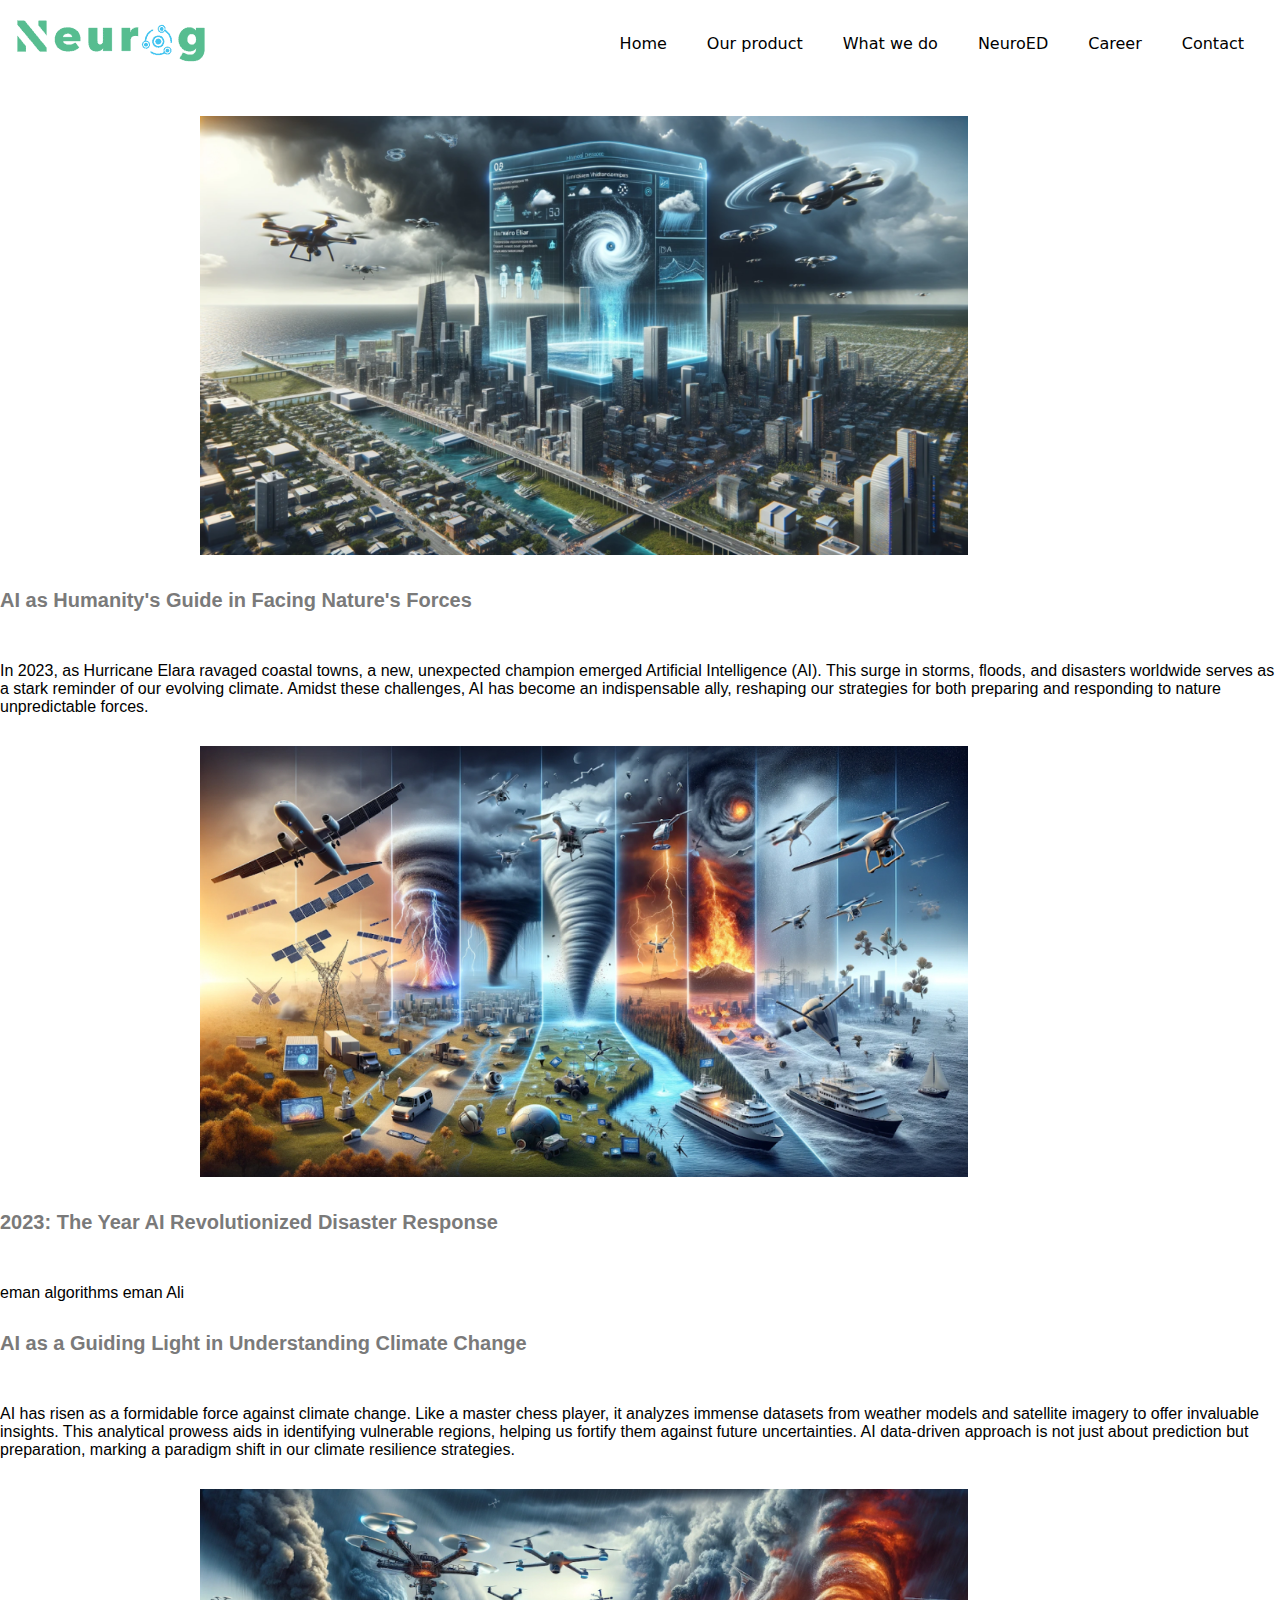
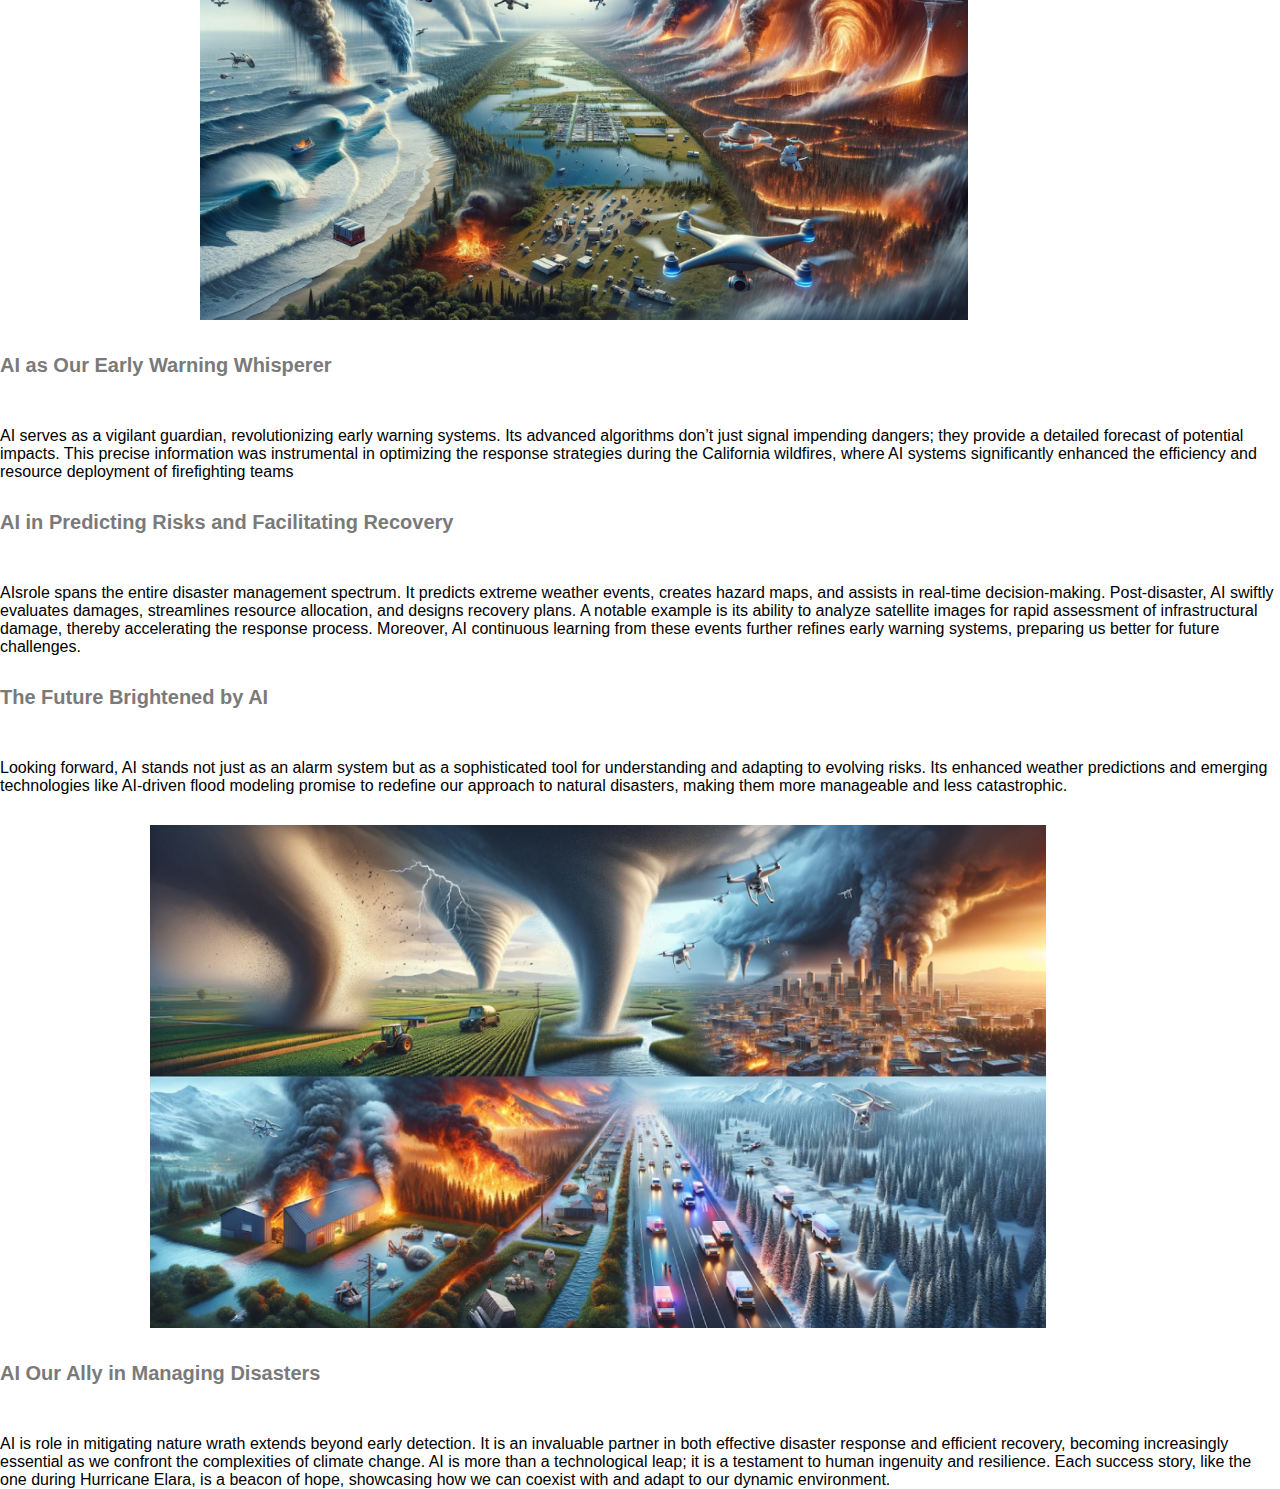
<file: index.html>
<!DOCTYPE html>
<html lang="en">
  <head>
    <meta charset="UTF-8" />
    <meta name="viewport" content="width=device-width, initial-scale=1.0" />
    <title>Neurog</title>
    <link rel="stylesheet" href="Neurog.css">
  </head>
  <body>
    <header class="header">
      <div class="logo">
        <a href="#"><img src="Neurog-logo-01-1-1.png" alt="" /></a>
      </div>
      <nav class="navbar">
        <ul>
          <li><a href="#">Home</a></li>
          <li><a href="#">Our product</a></li>
          <li><a href="#">What we do</a></li>
          <li><a href="#">NeuroED</a></li>
          <li><a href="#">Career</a></li>
          <li><a href="#">Contact</a></li>
        </ul>
      </nav>
    </header>
    <main>
      <section>
        <a href="#"><img src="pic 1.png" alt= "" width="60%"height="50%" style="padding-top: 30px; margin-left: 200px;"></a>
        <h3>
          AI as Humanity's Guide in Facing Nature's Forces</h3>
        <p>
          In 2023, as Hurricane Elara ravaged coastal towns, a new, unexpected
          champion emerged Artificial Intelligence (AI). This surge in storms,
          floods, and disasters worldwide serves as a stark reminder of our
          evolving climate. Amidst these challenges, AI has become an
          indispensable ally, reshaping our strategies for both preparing and
          responding to nature unpredictable forces.
        </p>
        <a href="#"><img src="pic2.jpg" alt= "" width="60%"height="50%" style="padding-top: 30px; margin-left: 200px;"></a>
      </section>
      <section>
        <h3>
          2023: The Year AI Revolutionized Disaster Response</h3>
        <p>
          eman algorithms
           

          eman Ali
        </p>
        <h3>
          AI as a Guiding Light in Understanding Climate Change</h3>
      
        <p>
          AI has risen as a formidable force against climate change. Like a master chess player, 
          it analyzes immense datasets from weather models and satellite imagery to offer invaluable insights. 
          This analytical prowess aids in identifying vulnerable regions, helping us fortify them against future uncertainties.
           AI data-driven approach is not just about prediction but preparation, 
          marking a paradigm shift in our climate resilience strategies.
        </p>
        <a href="#"><img src="pic 3.jpg" alt= "" width="60%"height="50%" style="padding-top: 30px; margin-left: 200px;"></a>
        <h3> 
          AI as Our Early Warning Whisperer</h3>
        <p>AI serves as a vigilant guardian, revolutionizing early warning systems. Its advanced algorithms 
          don’t just signal impending dangers; they provide a detailed forecast of potential impacts. 
          This precise information was instrumental in optimizing the response strategies during the California wildfires, 
          where AI systems significantly enhanced the efficiency
           and resource deployment of firefighting teams</p>
        <h3>
          AI in Predicting Risks and Facilitating Recovery</h3>
        <p>AIsrole spans the entire disaster management spectrum. It predicts extreme weather events, creates hazard maps, 
          and assists in real-time decision-making. Post-disaster, AI swiftly evaluates damages, streamlines resource allocation, 
          and designs recovery plans. A notable example is its ability to analyze satellite images for rapid assessment of infrastructural damage, 
          thereby accelerating the response process. Moreover, AI continuous learning from these events further refines early warning systems, 
          preparing us better for future challenges.</p>
        <h3>
          The Future Brightened by AI</h3>
        <p>Looking forward, AI stands not just as an alarm system but as a 
          sophisticated tool for understanding and adapting to evolving risks. 
          Its enhanced weather predictions and emerging technologies like 
          AI-driven flood modeling promise to redefine our approach to natural disasters, 
          making them more manageable and less catastrophic.</p>
          <a href="#"><img src="pic 4.jpg" alt= "" width="70%"height="50%" style="padding-top: 30px; margin-left: 150px;"></a>
        <h3>
          AI  Our Ally in Managing Disasters</h3>
        <p>AI is role in mitigating nature wrath extends beyond early detection. 
          It is an invaluable partner in both effective disaster response and efficient recovery, 
          becoming increasingly essential as we confront the complexities of climate change. 
          AI is more than a technological leap; it is a testament to human ingenuity and resilience.
           Each success story, like the one during Hurricane Elara, is a beacon of hope, 
          showcasing how we can coexist with and adapt to our dynamic environment.</p>
      </section>
    </main>
  </body>
</html>
</file>
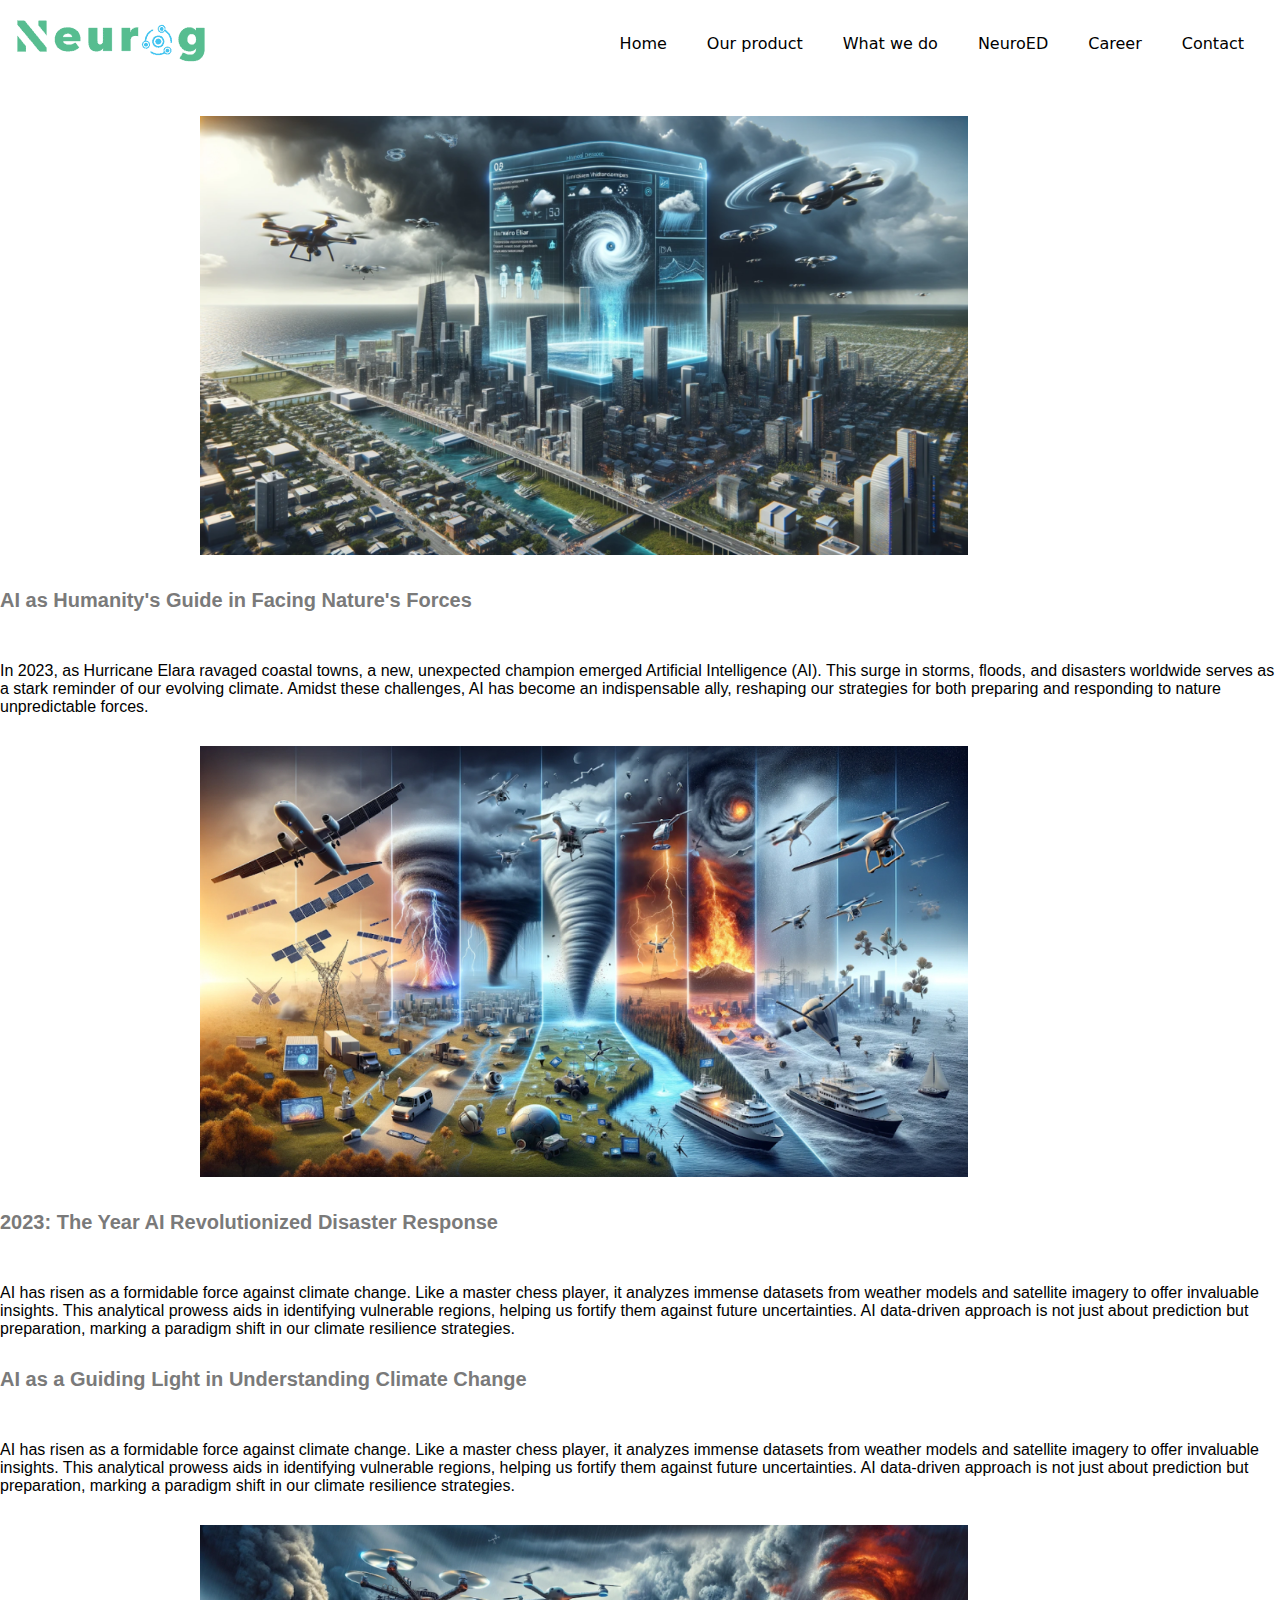
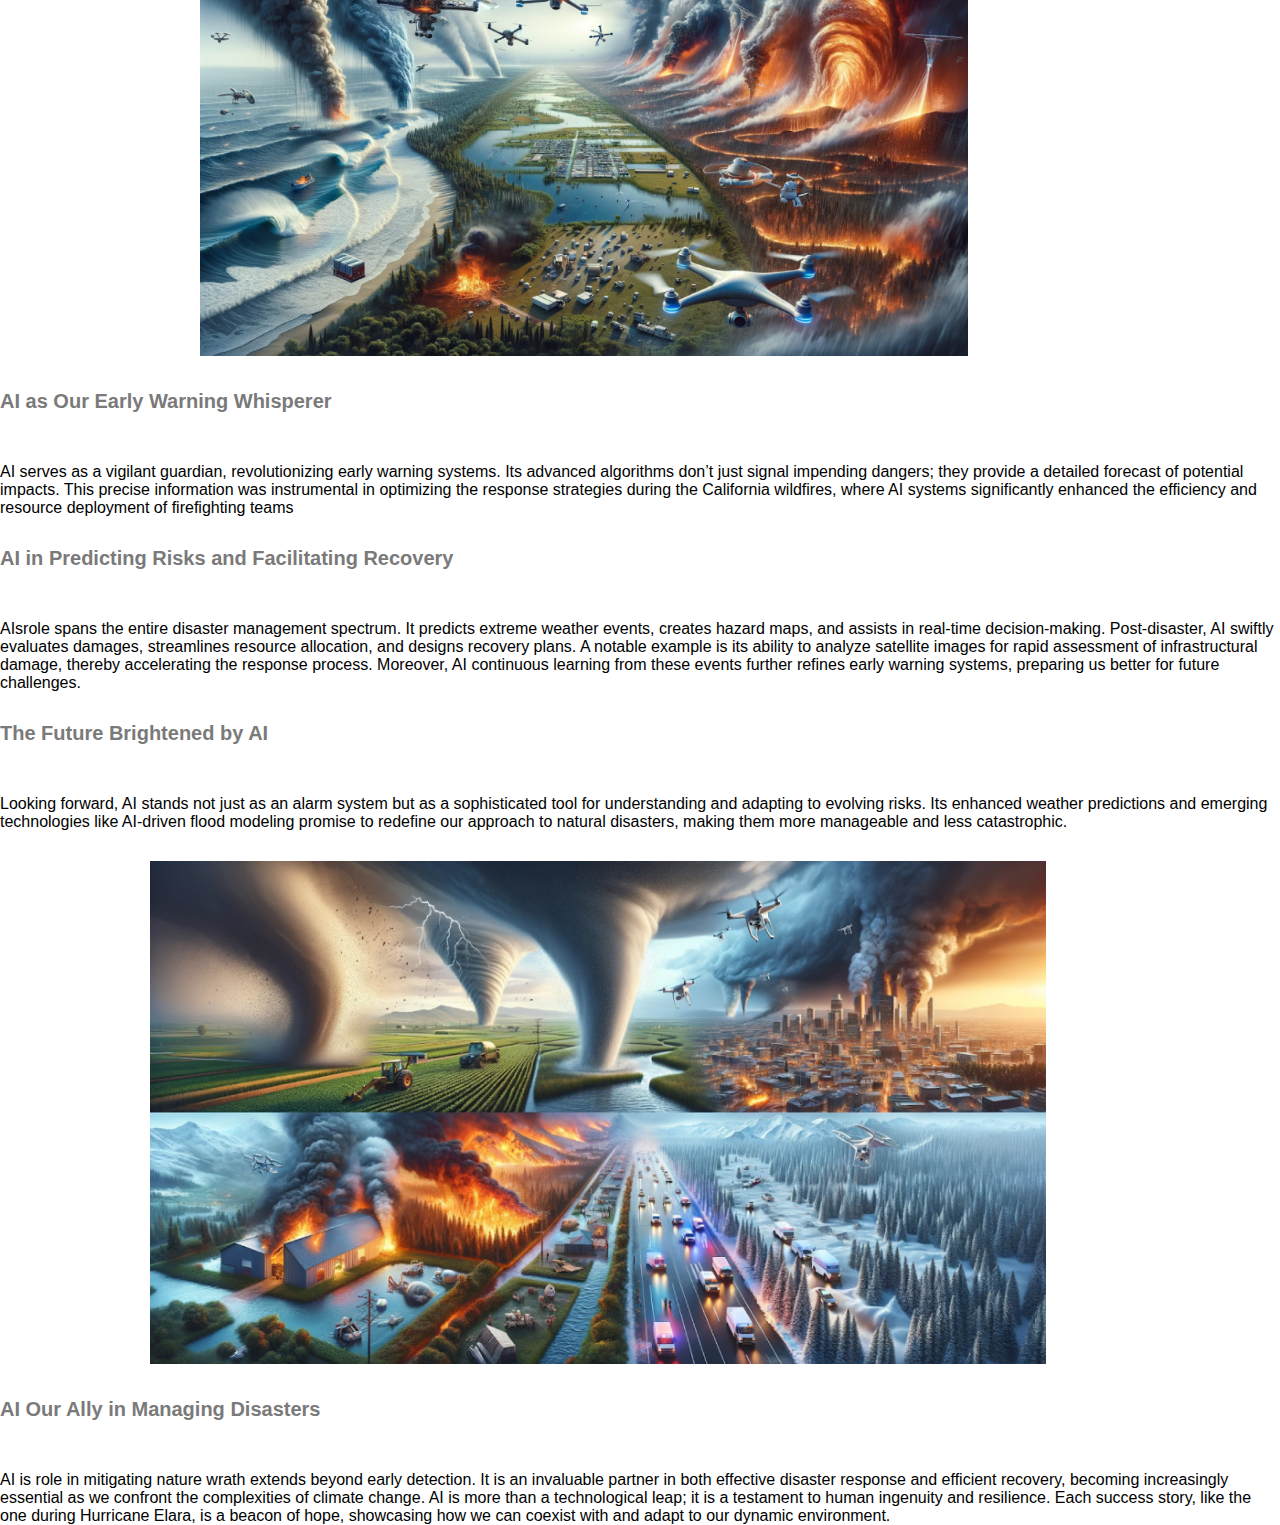
<file: Neurog (1).html>
<!DOCTYPE html>
<html lang="en">
  <head>
    <meta charset="UTF-8" />
    <meta name="viewport" content="width=device-width, initial-scale=1.0" />
    <title>Neurog</title>
    <link rel="stylesheet" href="Neurog.css">
  </head>
  <body>
    <header class="header">
      <div class="logo">
        <a href="#"><img src="Neurog-logo-01-1-1.png" alt="" /></a>
      </div>
      <nav class="navbar">
        <ul>
          <li><a href="#">Home</a></li>
          <li><a href="#">Our product</a></li>
          <li><a href="#">What we do</a></li>
          <li><a href="#">NeuroED</a></li>
          <li><a href="#">Career</a></li>
          <li><a href="#">Contact</a></li>
        </ul>
      </nav>
    </header>
    <main>
      <section>
        <a href="#"><img src="pic 1.png" alt= "" width="60%"height="50%" style="padding-top: 30px; margin-left: 200px;"></a>
        <h3>
          AI as Humanity's Guide in Facing Nature's Forces</h3>
        <p>
          In 2023, as Hurricane Elara ravaged coastal towns, a new, unexpected
          champion emerged Artificial Intelligence (AI). This surge in storms,
          floods, and disasters worldwide serves as a stark reminder of our
          evolving climate. Amidst these challenges, AI has become an
          indispensable ally, reshaping our strategies for both preparing and
          responding to nature unpredictable forces.
        </p>
        <a href="#"><img src="pic2.jpg" alt= "" width="60%"height="50%" style="padding-top: 30px; margin-left: 200px;"></a>
      </section>
      <section>
        <h3>
          2023: The Year AI Revolutionized Disaster Response</h3>
        <p>
          AI has risen as a formidable force against climate change. 
          Like a master chess player, it analyzes immense datasets from weather models and 
          satellite imagery to offer invaluable insights. This analytical prowess aids in identifying vulnerable regions, 
          helping us fortify them against future uncertainties. AI data-driven approach is not just about prediction but preparation,
           marking a paradigm shift in our climate resilience strategies.

        </p>
        <h3>
          AI as a Guiding Light in Understanding Climate Change</h3>
      
        <p>
          AI has risen as a formidable force against climate change. Like a master chess player, 
          it analyzes immense datasets from weather models and satellite imagery to offer invaluable insights. 
          This analytical prowess aids in identifying vulnerable regions, helping us fortify them against future uncertainties.
           AI data-driven approach is not just about prediction but preparation, 
          marking a paradigm shift in our climate resilience strategies.
        </p>
        <a href="#"><img src="pic 3.jpg" alt= "" width="60%"height="50%" style="padding-top: 30px; margin-left: 200px;"></a>
        <h3> 
          AI as Our Early Warning Whisperer</h3>
        <p>AI serves as a vigilant guardian, revolutionizing early warning systems. Its advanced algorithms 
          don’t just signal impending dangers; they provide a detailed forecast of potential impacts. 
          This precise information was instrumental in optimizing the response strategies during the California wildfires, 
          where AI systems significantly enhanced the efficiency
           and resource deployment of firefighting teams</p>
        <h3>
          AI in Predicting Risks and Facilitating Recovery</h3>
        <p>AIsrole spans the entire disaster management spectrum. It predicts extreme weather events, creates hazard maps, 
          and assists in real-time decision-making. Post-disaster, AI swiftly evaluates damages, streamlines resource allocation, 
          and designs recovery plans. A notable example is its ability to analyze satellite images for rapid assessment of infrastructural damage, 
          thereby accelerating the response process. Moreover, AI continuous learning from these events further refines early warning systems, 
          preparing us better for future challenges.</p>
        <h3>
          The Future Brightened by AI</h3>
        <p>Looking forward, AI stands not just as an alarm system but as a 
          sophisticated tool for understanding and adapting to evolving risks. 
          Its enhanced weather predictions and emerging technologies like 
          AI-driven flood modeling promise to redefine our approach to natural disasters, 
          making them more manageable and less catastrophic.</p>
          <a href="#"><img src="pic 4.jpg" alt= "" width="70%"height="50%" style="padding-top: 30px; margin-left: 150px;"></a>
        <h3>
          AI  Our Ally in Managing Disasters</h3>
        <p>AI is role in mitigating nature wrath extends beyond early detection. 
          It is an invaluable partner in both effective disaster response and efficient recovery, 
          becoming increasingly essential as we confront the complexities of climate change. 
          AI is more than a technological leap; it is a testament to human ingenuity and resilience.
           Each success story, like the one during Hurricane Elara, is a beacon of hope, 
          showcasing how we can coexist with and adapt to our dynamic environment.</p>
      </section>
    </main>
  </body>
</html>
</file>
<file: Neurog.css>
* {
    margin: 0;
    padding: 0;
    box-sizing: border-box;
    font-family: poppins, Verdana, Geneva, Tahoma, sans-serif;
  }
  .header {
    display: flex;
    align-items: center;
    padding: 16px;
  }
  .logo {
    margin-right: auto;
  }
  nav ul {
    display: flex;
    list-style: none;
  }
  nav li {
    padding: 0px 10px;
  }
  nav li a {
    font-size: 16px;
    font-family: system-ui, -apple-system, BlinkMacSystemFont, "Segoe UI",
      Roboto, Oxygen, Ubuntu, Cantarell, "Open Sans", "Helvetica Neue",
      sans-serif;
    text-transform: inherit;
    padding: 0px 10px;
    color: black;
    text-decoration: none;
  }
  h3{
    font-size: 20px;
    color: #7a7a7a; 
    padding-bottom: 50px; 
    padding-top: 30px;
  }
  p{
    font-family: sans-serif; 
    #7a7a7a; 
    font-size: 16px
  }
</file>
